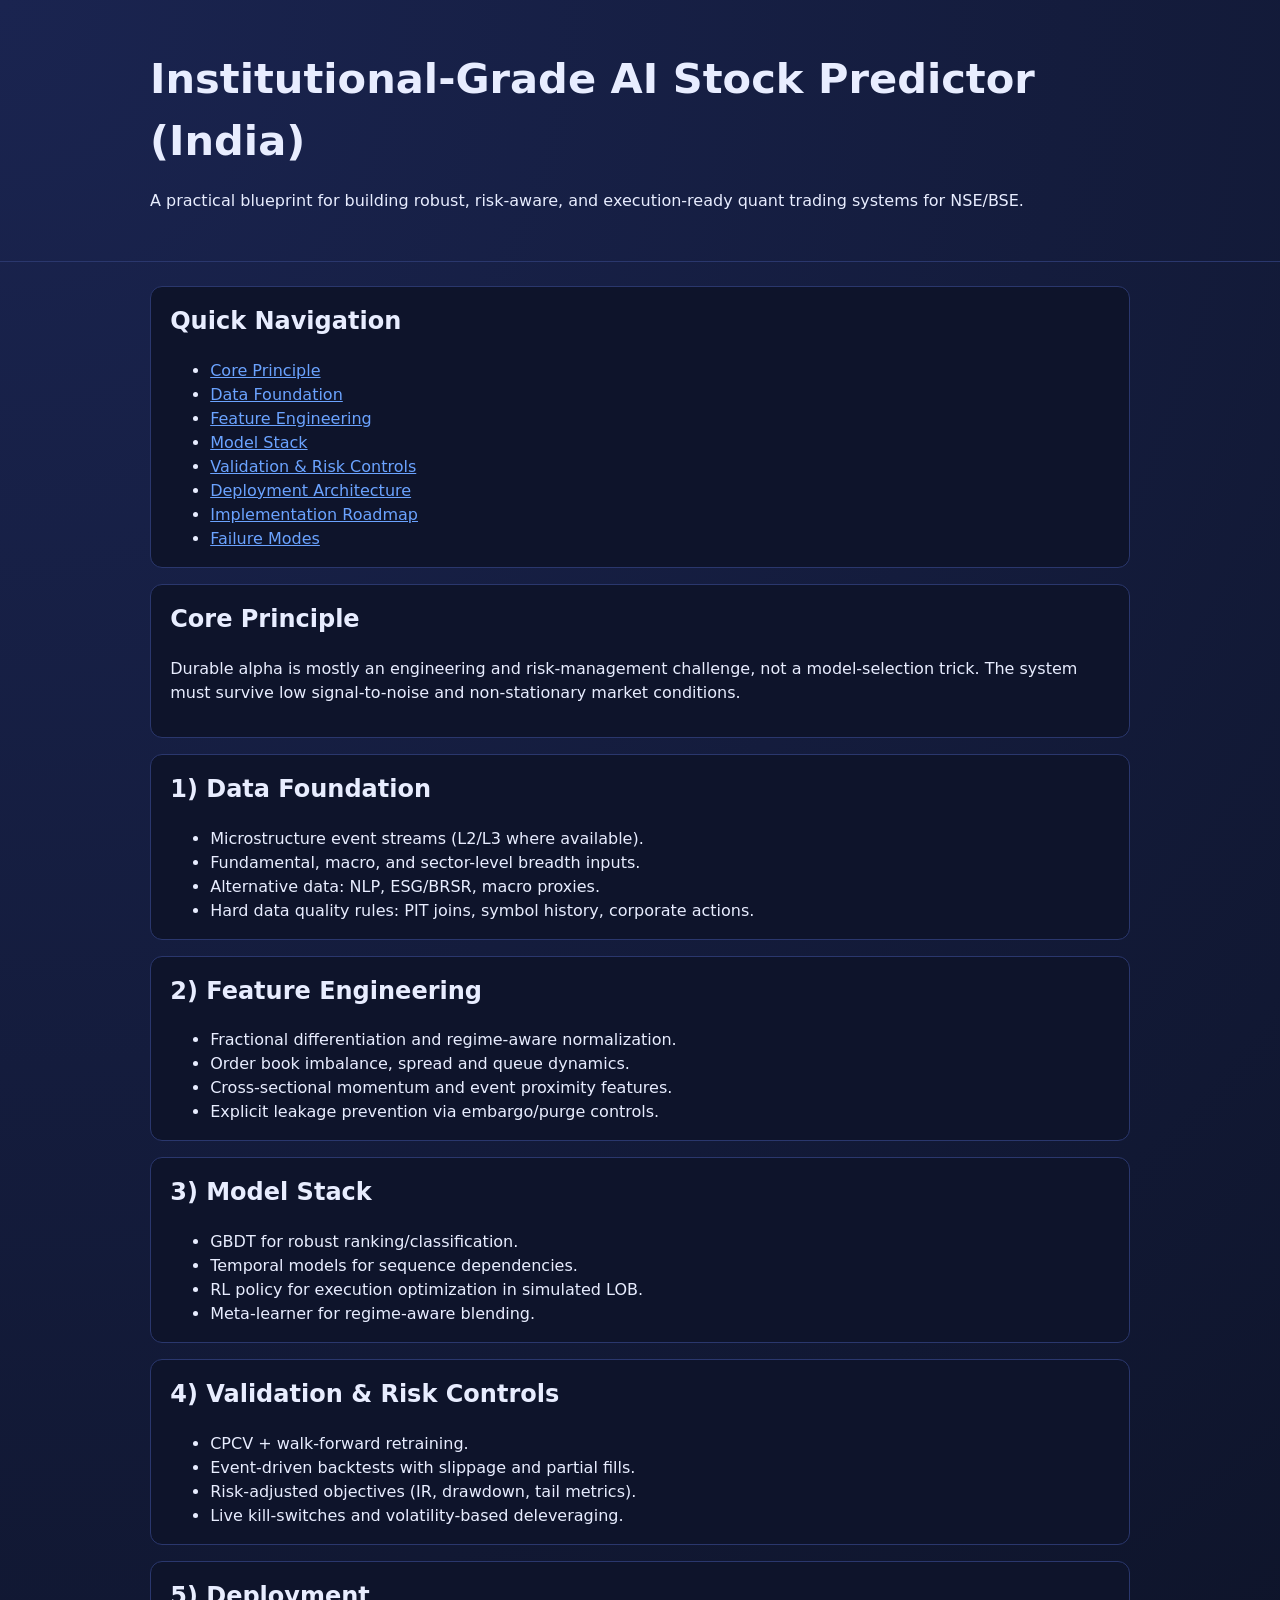
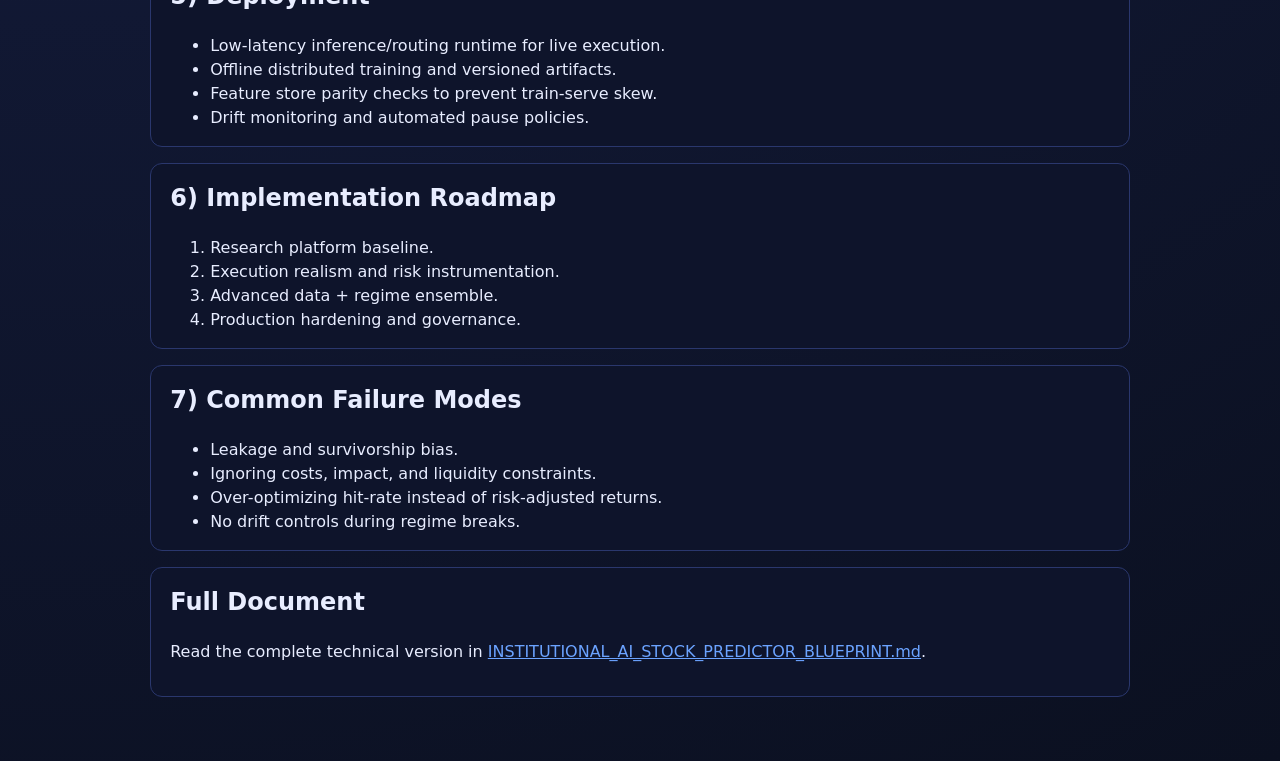
<file: index.html>
<!doctype html>
<html lang="en">
  <head>
    <meta charset="UTF-8" />
    <meta name="viewport" content="width=device-width, initial-scale=1.0" />
    <title>Institutional AI Stock Predictor Blueprint (India)</title>
    <link rel="stylesheet" href="styles.css" />
  </head>
  <body>
    <header class="hero">
      <div class="container">
        <h1>Institutional-Grade AI Stock Predictor (India)</h1>
        <p>
          A practical blueprint for building robust, risk-aware, and execution-ready
          quant trading systems for NSE/BSE.
        </p>
      </div>
    </header>

    <main class="container">
      <nav class="toc">
        <h2>Quick Navigation</h2>
        <ul>
          <li><a href="#core">Core Principle</a></li>
          <li><a href="#data">Data Foundation</a></li>
          <li><a href="#features">Feature Engineering</a></li>
          <li><a href="#models">Model Stack</a></li>
          <li><a href="#risk">Validation & Risk Controls</a></li>
          <li><a href="#deploy">Deployment Architecture</a></li>
          <li><a href="#roadmap">Implementation Roadmap</a></li>
          <li><a href="#failures">Failure Modes</a></li>
        </ul>
      </nav>

      <section id="core">
        <h2>Core Principle</h2>
        <p>
          Durable alpha is mostly an engineering and risk-management challenge, not a
          model-selection trick. The system must survive low signal-to-noise and
          non-stationary market conditions.
        </p>
      </section>

      <section id="data">
        <h2>1) Data Foundation</h2>
        <ul>
          <li>Microstructure event streams (L2/L3 where available).</li>
          <li>Fundamental, macro, and sector-level breadth inputs.</li>
          <li>Alternative data: NLP, ESG/BRSR, macro proxies.</li>
          <li>Hard data quality rules: PIT joins, symbol history, corporate actions.</li>
        </ul>
      </section>

      <section id="features">
        <h2>2) Feature Engineering</h2>
        <ul>
          <li>Fractional differentiation and regime-aware normalization.</li>
          <li>Order book imbalance, spread and queue dynamics.</li>
          <li>Cross-sectional momentum and event proximity features.</li>
          <li>Explicit leakage prevention via embargo/purge controls.</li>
        </ul>
      </section>

      <section id="models">
        <h2>3) Model Stack</h2>
        <ul>
          <li>GBDT for robust ranking/classification.</li>
          <li>Temporal models for sequence dependencies.</li>
          <li>RL policy for execution optimization in simulated LOB.</li>
          <li>Meta-learner for regime-aware blending.</li>
        </ul>
      </section>

      <section id="risk">
        <h2>4) Validation & Risk Controls</h2>
        <ul>
          <li>CPCV + walk-forward retraining.</li>
          <li>Event-driven backtests with slippage and partial fills.</li>
          <li>Risk-adjusted objectives (IR, drawdown, tail metrics).</li>
          <li>Live kill-switches and volatility-based deleveraging.</li>
        </ul>
      </section>

      <section id="deploy">
        <h2>5) Deployment</h2>
        <ul>
          <li>Low-latency inference/routing runtime for live execution.</li>
          <li>Offline distributed training and versioned artifacts.</li>
          <li>Feature store parity checks to prevent train-serve skew.</li>
          <li>Drift monitoring and automated pause policies.</li>
        </ul>
      </section>

      <section id="roadmap">
        <h2>6) Implementation Roadmap</h2>
        <ol>
          <li>Research platform baseline.</li>
          <li>Execution realism and risk instrumentation.</li>
          <li>Advanced data + regime ensemble.</li>
          <li>Production hardening and governance.</li>
        </ol>
      </section>

      <section id="failures">
        <h2>7) Common Failure Modes</h2>
        <ul>
          <li>Leakage and survivorship bias.</li>
          <li>Ignoring costs, impact, and liquidity constraints.</li>
          <li>Over-optimizing hit-rate instead of risk-adjusted returns.</li>
          <li>No drift controls during regime breaks.</li>
        </ul>
      </section>

      <section>
        <h2>Full Document</h2>
        <p>
          Read the complete technical version in
          <a href="INSTITUTIONAL_AI_STOCK_PREDICTOR_BLUEPRINT.md">INSTITUTIONAL_AI_STOCK_PREDICTOR_BLUEPRINT.md</a>.
        </p>
      </section>
    </main>
  </body>
</html>
</file>
<file: styles.css>
:root {
  --bg: #0b1020;
  --card: #111831;
  --text: #e8edff;
  --muted: #b8c2ea;
  --accent: #6ba3ff;
}

* {
  box-sizing: border-box;
}

body {
  margin: 0;
  font-family: Inter, system-ui, -apple-system, Segoe UI, Roboto, sans-serif;
  background: radial-gradient(circle at 0 0, #1a2450, var(--bg));
  color: var(--text);
  line-height: 1.5;
}

.container {
  width: min(980px, 92%);
  margin: 0 auto;
}

.hero {
  padding: 3rem 0 2rem;
  border-bottom: 1px solid #2a376d;
}

h1 {
  margin: 0;
  font-size: clamp(1.8rem, 4vw, 2.6rem);
}

h2 {
  margin-top: 0;
}

main {
  padding: 1.5rem 0 3rem;
}

section,
.toc {
  background: color-mix(in oklab, var(--card), black 8%);
  border: 1px solid #2a376d;
  border-radius: 12px;
  padding: 1rem 1.2rem;
  margin-bottom: 1rem;
}

a {
  color: var(--accent);
}

ul,
ol {
  margin: 0.6rem 0 0;
}
</file>
